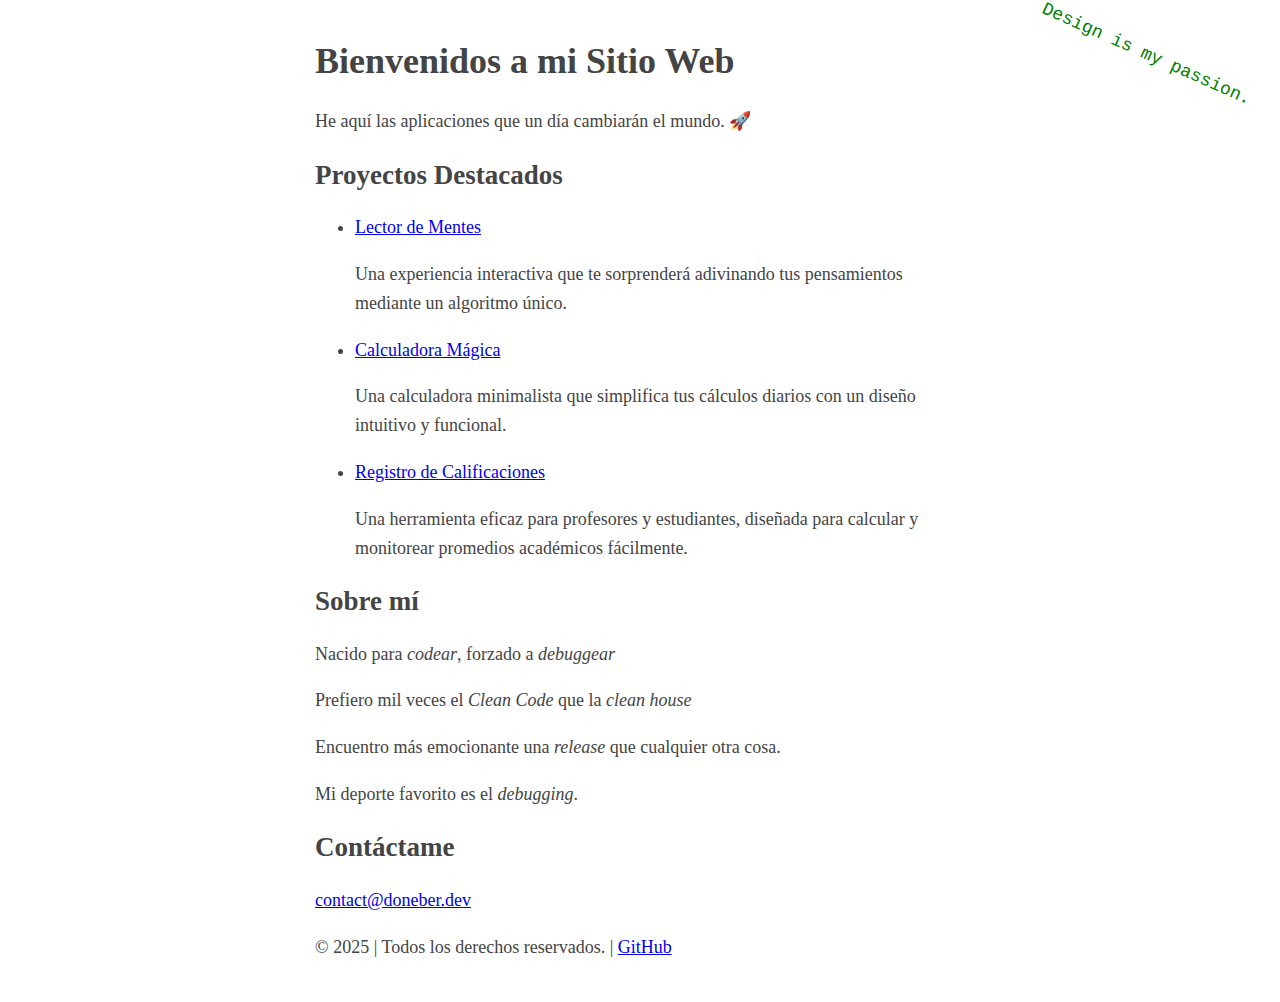
<file: index.html>
<!DOCTYPE html>
<html lang="es">
  <head>
    <meta charset="UTF-8">
    <meta name="viewport" content="width=device-width, initial-scale=1.0">
    <title>Mi Página web | Don Eber</title>
    <meta
      name="description"
      content="Explora las innovadoras aplicaciones web creadas por Doneber: Lector de Mentes, Calculadora Mágica y Registro de Calificaciones. Diseñadas para mejorar tu vida diaria y entretenerte."
    >
    <meta name="keywords" content="desarrollador web, aplicaciones web, calculadora, registro calificaciones, lector mentes, doneber">
    <meta name="author" content="Doneber">
    <meta name="robots" content="index, follow">
    <link rel="canonical" href="https://doneber.dev/">
    
    <!-- Open Graph para redes sociales -->
    <meta property="og:title" content="Doneber - Desarrollador Web | Aplicaciones Innovadoras">
    <meta property="og:description" content="Explora aplicaciones web innovadoras: Lector de Mentes, Calculadora Mágica y Registro de Calificaciones.">
    <meta property="og:type" content="website">
    <meta property="og:url" content="https://doneber.dev/">
    <meta property="og:locale" content="es_ES">
    
    <!-- Twitter Card -->
    <meta name="twitter:card" content="summary">
    <meta name="twitter:title" content="Doneber - Desarrollador Web | Aplicaciones Innovadoras">
    <meta name="twitter:description" content="Explora aplicaciones web innovadoras creadas por Doneber.">
    
    <style>
      body {
        margin: 40px auto;
        max-width: 650px;
        line-height: 1.6;
        font-size: 18px;
        color: #444;
        padding: 0 10px;
      }
      h1,
      h2,
      h3 {
        line-height: 1.2;
      }
      p {
        text-wrap: pretty;
      }
      
      /* Mejora para enlaces con foco */
      a:focus {
        outline: 2px solid #0066cc;
        outline-offset: 2px;
      }

      /* Salto de línea en dispositivos pequeños */
      .break-mobile {
        display: none;
      }
      
      @media (max-width: 600px) {
        .break-mobile {
          display: block;
        }
      }
    </style>
  </head>
  <body>
    <header>
      <h1>Bienvenidos <br class="break-mobile"> a mi Sitio Web</h1>
      <p>He aquí las aplicaciones que un día cambiarán el mundo. 🚀</p>
    </header>
    
    <main id="main-content">
      <section aria-labelledby="proyectos-heading">
        <h2 id="proyectos-heading">Proyectos Destacados</h2>
        <ul>
          <li>
            <p aria-level="3">
              <a href="./lector de mentes/" target="_blank" aria-describedby="lector-desc">Lector de Mentes</a>
            </p>
            <p id="lector-desc">
              Una experiencia interactiva que te sorprenderá adivinando tus
              pensamientos mediante un algoritmo único.
            </p>
          </li>
          <li>
            <p aria-level="3">
              <a href="./mi-calculadora/" target="_blank" aria-describedby="calc-desc">Calculadora Mágica</a>
            </p>
            <p id="calc-desc">
              Una calculadora minimalista que simplifica tus cálculos diarios
              con un diseño intuitivo y funcional.
            </p>
          </li>
          <li>
            <p aria-level="3">
              <a href="./registro-calificaciones/" target="_blank" aria-describedby="registro-desc">Registro de Calificaciones</a>
            </p>
            <p id="registro-desc">
              Una herramienta eficaz para profesores y estudiantes, diseñada
              para calcular y monitorear promedios académicos fácilmente.
            </p>
          </li>
        </ul>
      </section>
      
      <section aria-labelledby="about-heading">
        <h2 id="about-heading">Sobre mí</h2>
        <p>Nacido para <em>codear</em>, forzado a <em>debuggear</em></p>
        <p>Prefiero mil veces el <em>Clean Code</em> que la <em>clean house</em></p>
        <p>
          Encuentro más emocionante una <em>release</em> que cualquier otra cosa.
        </p>
        <p>Mi deporte favorito es el <em>debugging</em>.</p>
      </section>
      
      <section aria-labelledby="contact-heading">
        <h2 id="contact-heading">Contáctame</h2>
        <p>
          <a href="mailto:contact@doneber.dev" aria-label="Enviar correo electrónico a contact@doneber.dev">contact@doneber.dev</a>
        </p>
      </section>
    </main>
    
    <footer>
      <p
        style="
          display: flex;
          justify-content: end;
          color: green;
          transform: rotate(24deg);
          font-family: 'Comic Sans MS', 'Comic Sans', 'Papyrus', Courier, Arial;
          position: absolute;
          top: 40px;
          right: 20px;
          margin: 0;
        "
        aria-label="Mi frase: Design is my passion"
      >
        Design is my passion.
      </p>
      <p>
        &copy; 2025 | Todos los derechos reservados. | 
        <a href="https://github.com/doneber/programar-es-mi-pasion" 
           aria-label="Ver código fuente en GitHub">GitHub</a>
      </p>
    </footer>
  </body>
</html>
</file>
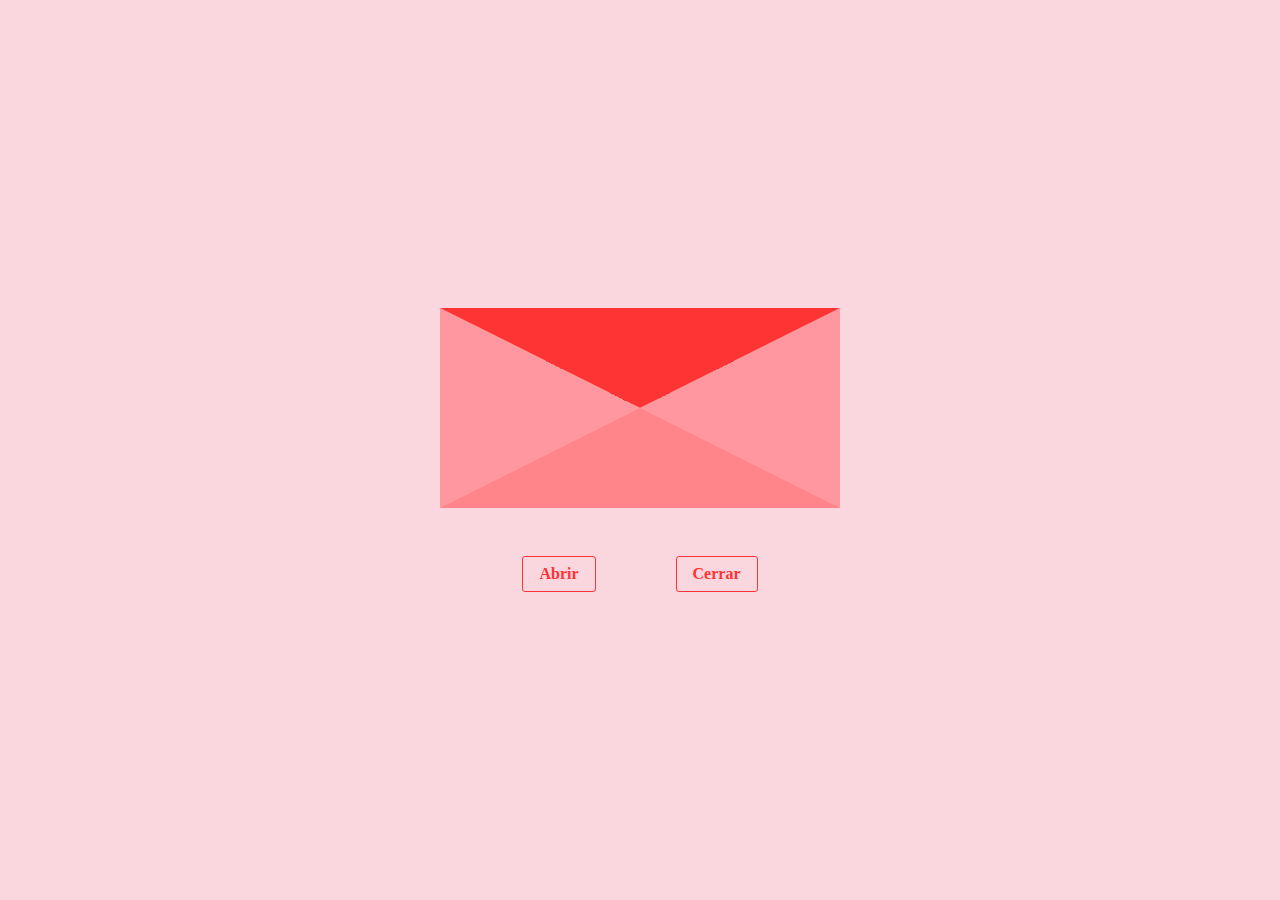
<file: carta-san-valentin/index.html>
<!DOCTYPE html>
<html lang="es">
<head>
  <meta charset="UTF-8">
  <meta name="viewport" content="width=device-width, initial-scale=1.0">
  <title>Carta</title>
  <link rel="stylesheet" href="style.css">
</head>
<body>
  <main>
    <div class="container-letter">
      <div class="cover"></div>
      <span class="heart">♥</span>
      <p class="paper" id="mainMessage">
        alexa del carme  este día especial de amor y amistad, celebremos los lazos que nos unen. Que la alegría y el cariño nos acompañen siempre. ¡Feliz día!
      </p>
      <div class="letter"></div>
    </div>
    <div class="options">
      <button id="open">Abrir</button>
      <button id="close">Cerrar</butto>
    </div>
  </main>
  <script src="script.js"></script>
</body>
</html>
</file>
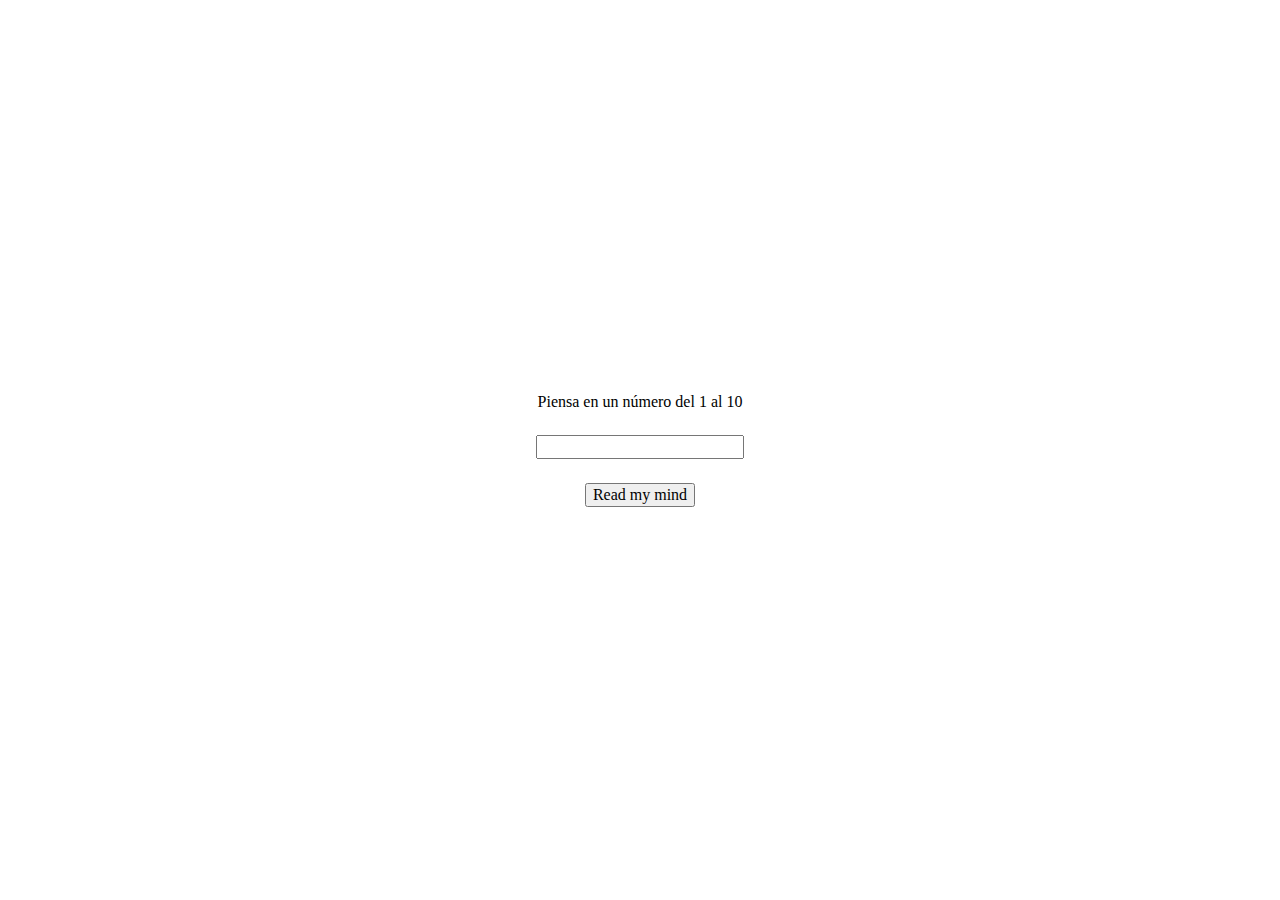
<file: lector de mentes/index.html>
<!DOCTYPE html>
<html lang="en">
<head>
  <meta charset="UTF-8">
  <meta name="viewport" content="width=device-width, initial-scale=1.0">
  <title>Lector de mentes</title>
  <link rel="stylesheet" href="style.css">
</head>
<body>
  <form>
    <label>Piensa en un número del 1 al 10</label>
    <input type="text" id="numero">
    <button type="submit" id="leerMenteBtn">Read my mind</button>
  </form>
  <div class="dialog">
    <div class="process">
      <p class="mensaje">Analizando..</p>
      <div class="box">
        <div class="loading"></div>
      </div>
    </div>
  </div>
  <script src="main.js"></script>
</body>
</html>
</file>
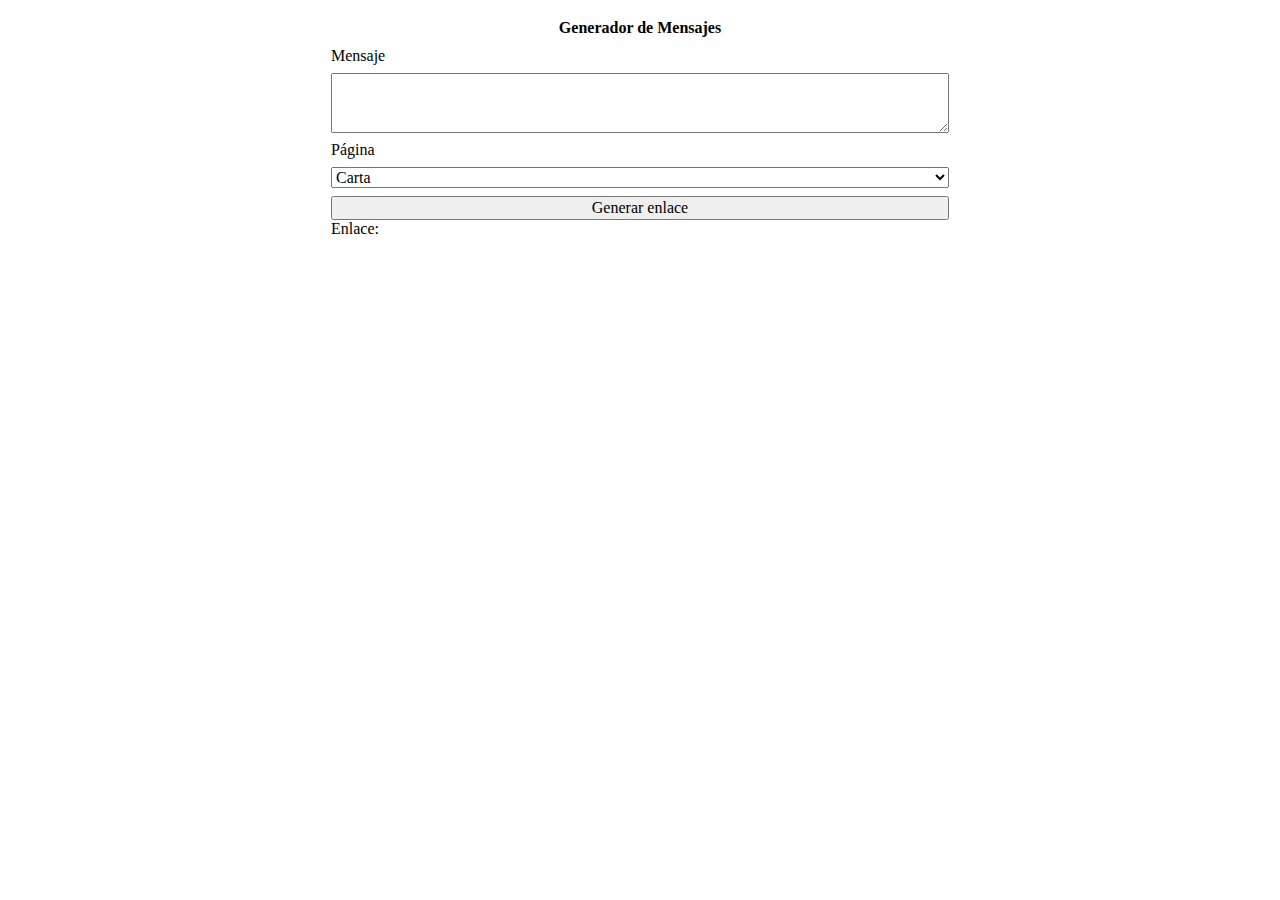
<file: mensajes-online/index.html>
<!DOCTYPE html>
<html lang="es">
<head>
  <meta charset="UTF-8">
  <meta name="viewport" content="width=device-width, initial-scale=1.0">
  <title>Generador de Mensajes Online</title>
  <link rel="stylesheet" href="style.css">
</head>
<body>
  <main>
    <h1>Generador de Mensajes</h1>
    <form id="form">
      <div class="field">
        <label for="message">Mensaje</label>
        <textarea name="message" id="message" rows="3"></textarea>
      </div>
      <div class="field">
        <!-- TODO: Agregar la funcionalidad -->
        <label for="message">Página</label>
        <select name="page" id="page">
          <option value="letterPage">Carta</option>
        </select>
      </div>
      <button type="submit">Generar enlace</button>
    </form>
    <!-- link generated -->
    <div class="field">
      <label>Enlace:</label>
      <a href="" id="linkGenerated" target="_blank"></a>
    </div>
  </main>
  <script src="script.js"></script>
</body>
</html>
</file>
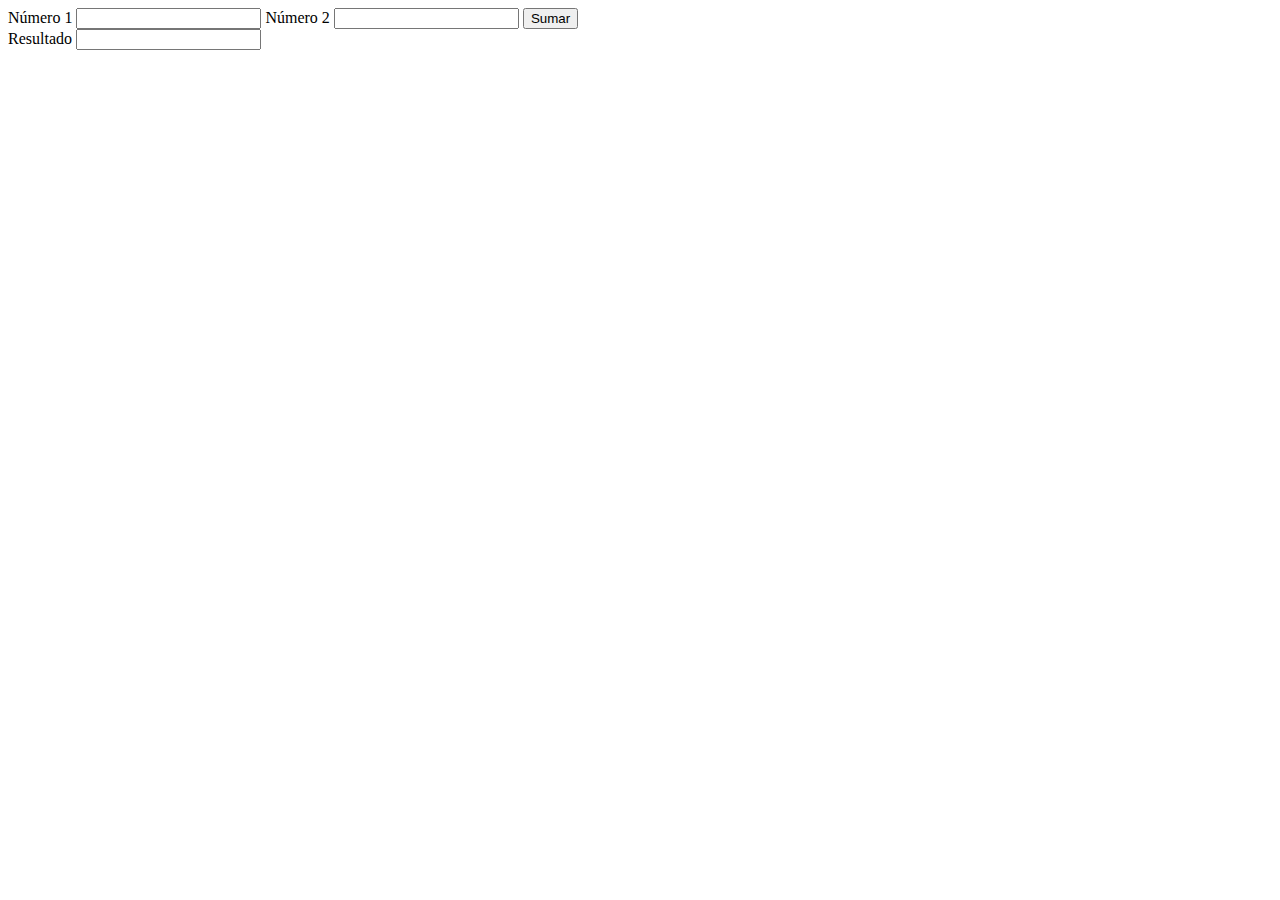
<file: mi-calculadora/index.html>
<!DOCTYPE html>
<html lang="en">

<head>
  <meta charset="UTF-8">
  <meta name="viewport" content="width=device-width, initial-scale=1.0">
  <title>Mi Calculadora</title>
</head>

<body>
  <label>
    Número 1
    <input type="number" id="num1">
  </label>
  <label>
    Número 2
    <input type="number" id="num2">
  </label>
  <button onclick="sumar()">Sumar</button>
  <br>
  <label>
    Resultado
    <input type="number" id="res">
  </label>
  <script>
    function sumar() {
      const num1 = document.getElementById('num1').value
      const num2 = document.getElementById('num2').value
      const resultado = num1 + num2
      document.getElementById('res').value = resultado
    }
  </script>
</body>

</html>
</file>
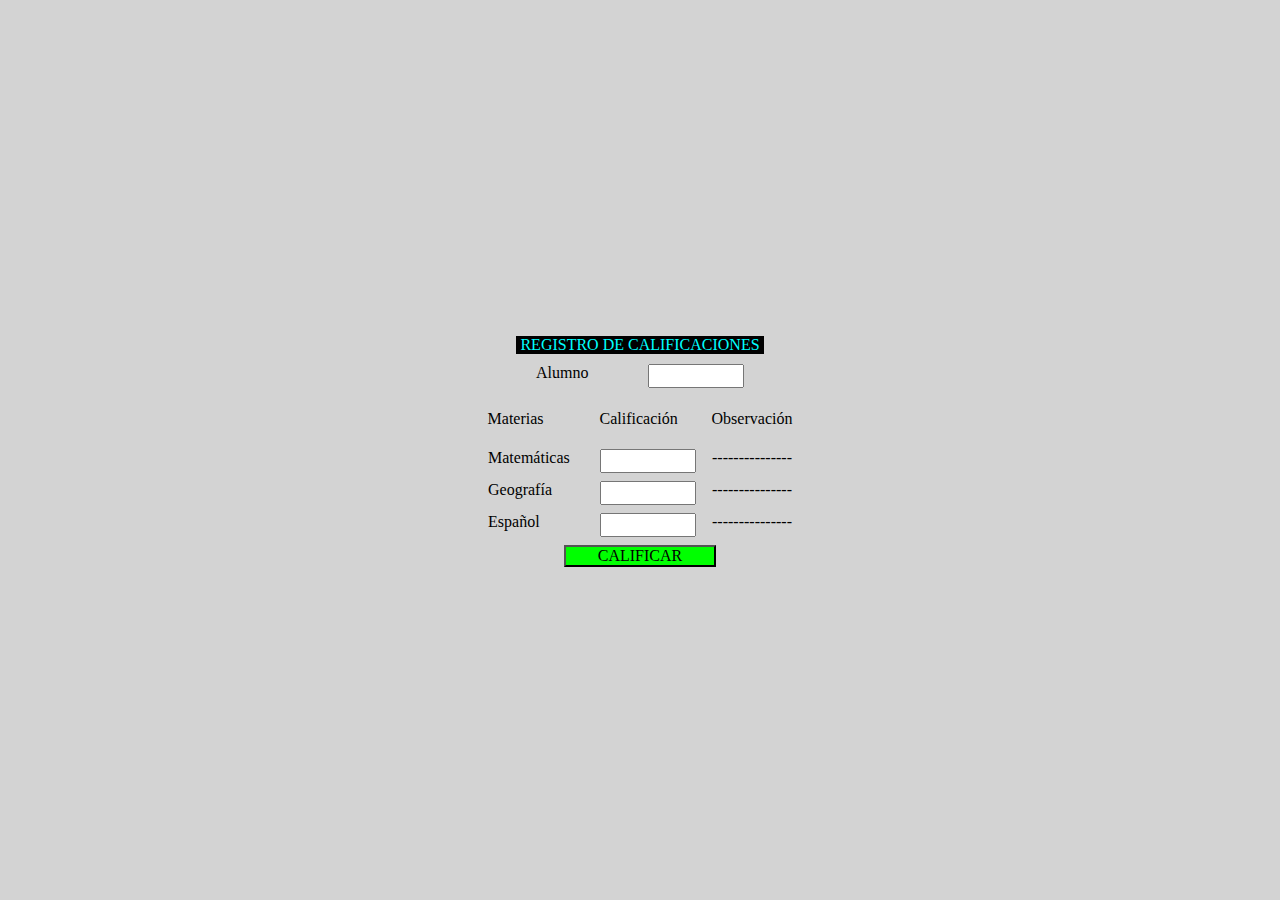
<file: registro-calificaciones/index.html>
<!DOCTYPE html>
<html lang="en">

<head>
  <meta charset="UTF-8">
  <meta name="viewport" content="width=device-width, initial-scale=1.0">
  <title>Registro de Calificaciones</title>
  <link rel="stylesheet" href="style.css">
</head>

<body>
  <h1>Registro de Calificaciones</h1>
  <form>
    <div class="container">
      <div class="header-form row">
        <label for="alumno">Alumno</label>
        <input type="text" id="alumno">
      </div>
      <div class="row">
        <h2>Materias</h2>
        <h2>Calificación</h2>
        <h2>Observación</h2>
      </div>
      <div class="row">
        <label for="matematicas">Matemáticas</label>
        <input type="number" name="matematicas" id="matematicas">
        <span>---------------</span>
      </div>
      <div class="row">
        <label for="geografia">Geografía</label>
        <input type="number" name="geografia" id="geografia">
        <span>---------------</span>
      </div>
      <div class="row">
        <label for="espaniol">Español</label>
        <input type="number" name="espaniol" id="espaniol">
        <span>---------------</span>
      </div>
      <button type="submit">CALIFICAR</button>
      <div class="result">
      </div>
    </div>
  </form>
  <script src="main.js"></script>
</body>

</html>
</file>
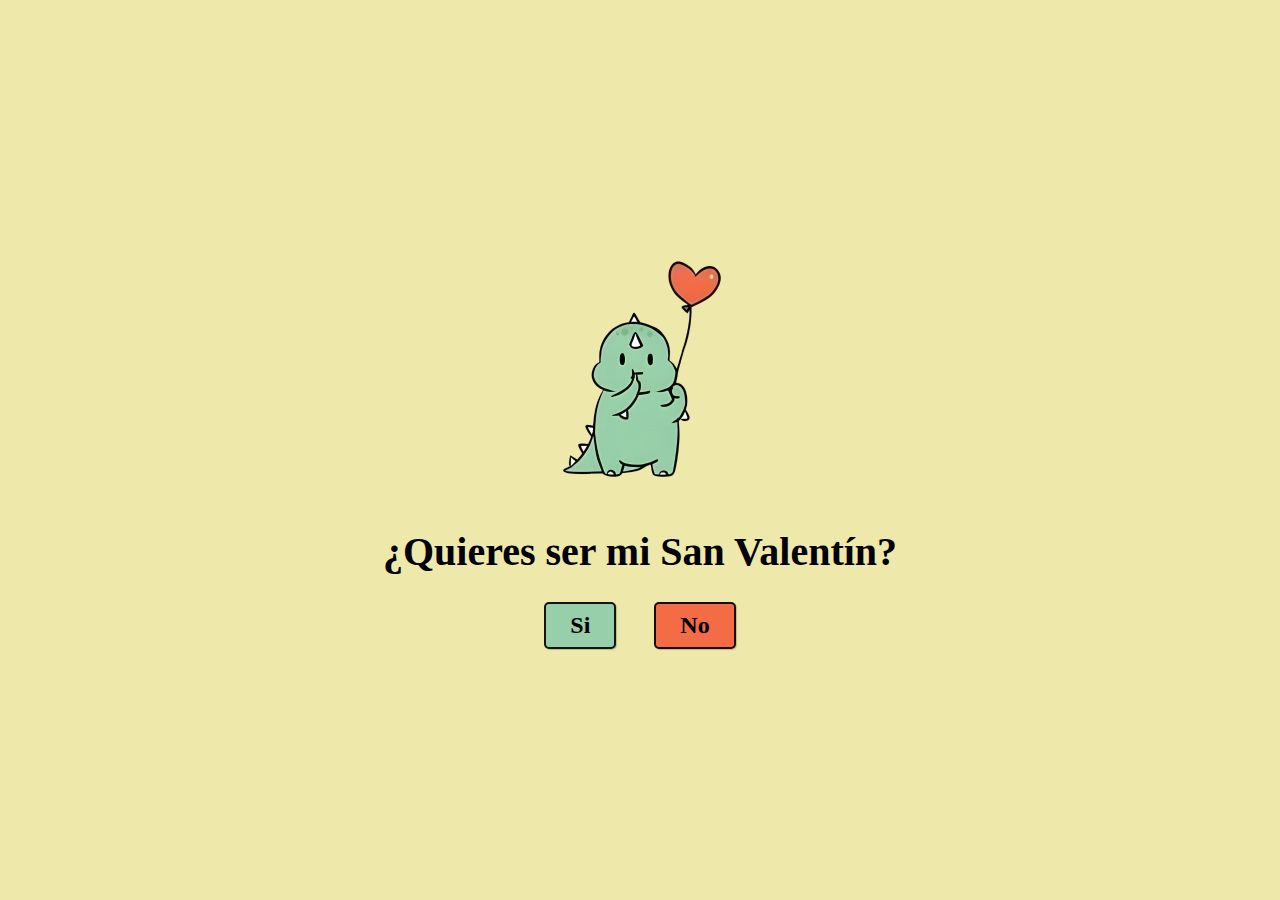
<file: san-valentin/index.html>
<!DOCTYPE html>
<html lang="en">

<head>
  <meta charset="UTF-8">
  <meta name="viewport" content="width=device-width, initial-scale=1.0">
  <title>San Valentin</title>
  <link rel="stylesheet" href="style.css">
</head>

<body>
  <main>
    <div id="message">
      <h1>Siempre supe que dirias que sí <br>♥</h1>
      <img src="./assets/dino_love_2.webp" width="250" alt="Dino Love">
    </div>
    <img src="./assets/dino_love.webp" width="250" alt="Dino Love">
    <h1>¿Quieres ser mi San Valentín?</h1>
    <div class="options">
      <button id="yes">Si</button>
      <button id="no">No</button>
    </div>
  </main>

  <script src="script.js"></script>
</body>

</html>
</file>
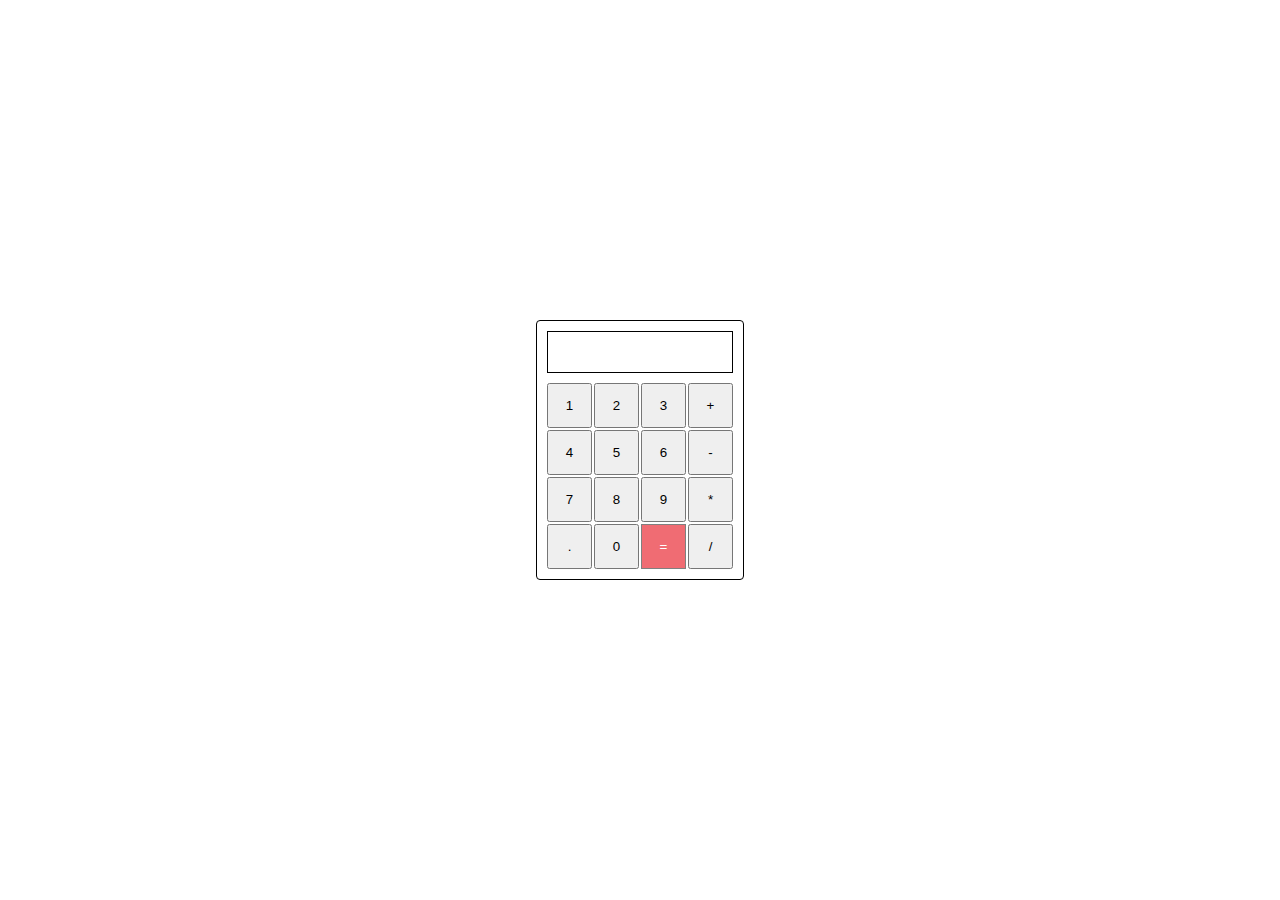
<file: super-calculadora/index.html>
<!DOCTYPE html>
<html lang="en">
<head>
    <meta charset="UTF-8">
    <meta name="viewport" content="width=device-width, initial-scale=1.0">
    <title>Super Calculadora</title>
    <style>
        body {
            height: 100vh;
            margin: 0;
            font-family: system-ui, -apple-system, BlinkMacSystemFont, 'Segoe UI', Roboto, Oxygen, Ubuntu, Cantarell, 'Open Sans', 'Helvetica Neue', sans-serif;
        }
        main {
            height: 100%;
            display: grid;
            place-content: center;
        }
        .container {
            width: fit-content;
            padding: 10px;
            border: 1px solid black;
            border-radius: 4px;
        }
        .display {
            display: flex;
            justify-content: end;
            align-items: center;
            height: 2rem;
            border: 1px solid black;
            padding: 4px;
            margin-bottom: 10px;
        }
        .buttons {
            width: fit-content;
            display: grid;
            grid-template-columns: 1fr 1fr 1fr 1fr;
            gap: 2px;
        }
        .btn {
            width: 45px;
            height: 45px;
            cursor: pointer;
        }
        .btn.equals {
            background-color: #f06c73;
            border: 1px gray solid;
            color: white;
        }
        .btn.equals:hover {
            background-color: #e3666c;
        }
    </style>
</head>
<body>

    <main>
        <div class="container">
            <div class="display"></div>
            <div class="buttons">
                <button class="btn">1</button>
                <button class="btn">2</button>
                <button class="btn">3</button>
                <button class="btn">+</button>
                <button class="btn">4</button>
                <button class="btn">5</button>
                <button class="btn">6</button>
                <button class="btn">-</button>
                <button class="btn">7</button>
                <button class="btn">8</button>
                <button class="btn">9</button>
                <button class="btn">*</button>
                <button class="btn">.</button>
                <button class="btn">0</button>
                <button class="btn equals">=</button>
                <button class="btn">/</button>
            </div>
        </div>
    </main>
    
    <script>
        const $display = document.querySelector('.display');
        const $buttons = document.querySelector('.buttons');
        $buttons.addEventListener('click', (event)=> {
            const $btn = event.target;
            if ($btn.tagName !== 'BUTTON') return;
            if ($btn.textContent === '=') {
                $display.textContent = 'Hola mundo!'
            } else {
                $display.textContent += $btn.textContent;
            }

        })
    </script>
</body>
</html>
</file>
<file: lector de mentes/style.css>
* {
  min-width: 0;
  font: inherit;
}

*, *::before, *::after {
  box-sizing: border-box;
}

body {
  margin: 0;
  min-height: 100dvh;
}

h1, h2 {
  text-wrap: balance;
}

p {
  text-wrap: pretty;
}

/* Lector de Mentes */
body {
  display: flex;
  justify-content: center;
  align-items: center;
}


form {
  display: flex;
  flex-direction: column;
  align-items: center;
  gap: 1.5rem;
  & * {
    width: fit-content;
  }
}

.dialog {
  position: absolute;
  width: 100vw;
  height: 100vh;
  /* display: flex; */
  display: none;
  justify-content: center;
  align-items: center;
  background-color: rgba(0, 0, 0, .8);
}

.process {
  width: 320px;
  border-radius: 7px;
  padding: 1rem 2rem 2rem;
  background-color: white;

  & .box {
    border: 1px solid black;
    height: 2rem;
    width: 100%;
  }
}
.loading {
  background-color: green;
  height: 100%;
  animation: cargar linear 4s forwards;
}

@keyframes cargar {
  0% {
    width: 0;
  }

  100% {
    width: 100%;
  }
}
</file>
<file: carta-san-valentin/style.css>
/* reset css */

* {
  min-width: 0;
  font: inherit;
}

*,
*::before,
*::after {
  box-sizing: border-box;
}

img,
video,
svg {
  display: block;
  height: auto;
  max-width: 100%;
}

body {
  margin: 0;
  min-height: 100dvh;
}

h1,
h2,
h3 {
  text-wrap: balance;
}

p {
  text-wrap: pretty;
}

/* styles */
/* TODO: Cambiar la fuente

* {
  font-family: comic-sans;
} */

body {
  background-color: #fad7df;
}

main {
  display: flex;
  flex-direction: column;

  gap: 3rem;
  justify-content: center;
  align-items: center;
  height: 100vh;
}

.container-letter {
  position: relative;
}

.cover {
  position: absolute;
  border-left: 200px solid transparent;
  border-right: 200px solid transparent;
  border-top: 100px solid #fe3334;
  border-bottom: 100px solid transparent;

  /*  */
  transition: transform .75s;
  transform-origin: top;
}

.paper {
  position: absolute;
  padding: 1.5rem;
  line-height: 2rem;
  right: 5px;
  /*  */
  z-index: -1;
  background: white;
  width: 390px;
  height: 180px;

  transition: all .75s;
}

.letter {
  border-left: 200px solid #ff989e;
  border-right: 200px solid #ff989e;
  border-top: 100px solid transparent;
  border-bottom: 100px solid #ff858a;
}

.options {
  display: flex;
  gap: 5rem;

  & button {
    color: #ff3234;
    font-weight: 600;
    border-radius: 3px;
    background: #fad7df;
    padding: 0.5rem 1rem;
    border: 1px solid #fe3334;
    cursor: pointer;
  }

  & button:hover {
    background: #ff989e;
    color: white;
  }
}

.open-cover {
  transform: rotatex(180deg);
}

.open-paper {
  animation: openPaper .5s forwards;
}

@keyframes openPaper {
  0% {
    top: 0;
  }
  100% {
    top: -120px;
  }
}

.close-paper {
  animation: closePaper .5s forwards;
}

@keyframes closePaper {
  0% {
    top: -120px;
  }
  100% {
    top: 0;
  }
}


.heart {
  display: none;
  position: absolute;
  top: 25%;
  left: 46.5%;
  margin: auto;
  font-size: 3rem;

  color: #fe3334;

  animation: crecer 1s forwards ;
}

@keyframes crecer {
  0% {
    scale: 1;
    opacity: 1;
  }
  100% {
    scale: 3;
    opacity: 0;

  }
}
</file>
<file: mensajes-online/style.css>
/* reset css */

* {
  min-width: 0;
  font: inherit;
}

*,
*::before,
*::after {
  box-sizing: border-box;
}

img,
video,
svg {
  display: block;
  height: auto;
  max-width: 100%;
}

body {
  margin: 0;
  min-height: 100dvh;
}

h1,
h2,
h3 {
  text-wrap: balance;
}

p {
  text-wrap: pretty;
}

/* styles */

body {
  padding: 0.5rem 1rem;
  max-width: 650px;
  margin: auto;
}

main {
  & h1 {
    text-align: center;
    font-weight: 600;
  }

  & form {
    display: flex;
    flex-direction: column;
    gap: 0.5rem;

    & .field {
      display: flex;
      flex-direction: column;
      gap: 0.5rem;
    }
  }
}
</file>
<file: registro-calificaciones/style.css>
/* reset css */

* {
  min-width: 0;
  font: inherit;
}

*,
*::before,
*::after {
  box-sizing: border-box;
}

body {
  margin: 0;
  min-height: 100dvh;
}

h1,
h2 {
  text-wrap: balance;
}

p {
  text-wrap: pretty;
}

/* starts here */

body {
  display: flex;
  flex-direction: column;
  justify-content: center;
  align-items: center;
  background-color: lightgray;
}

h1 {
  padding: 0 .3em;
  text-transform: uppercase;
  background-color: black;
  color: aqua;
}

.header-form input {
  color: saddlebrown;
}

.container {
  display: flex;
  flex-direction: column;
  align-items: center;
  gap: .5rem;
}

.container * {
  width: fit-content;
}

.row {
  display: flex;
  gap: 1rem;
}

.row :first-child {
  width: 6rem;
}

.row :nth-child(2) {
  width: 6rem;
}

button {
  padding: 0 2em;
  background-color: rgb(0, 255, 0);
  cursor: pointer;
}

/* loading animation */

.result {
  width: 100%;
}

.box {
  border: 1px solid black;
  height: 1rem;
  width: 100%;
}

.loading {
  background-color: rgb(0, 154, 0);
  height: 100%;
  animation: cargar linear 1s forwards;
}

@keyframes cargar {
  0% {
    width: 0;
  }

  100% {
    width: 100%;
  }
}
</file>
<file: san-valentin/style.css>
/* reset css */

* {
  min-width: 0;
  font: inherit;
}

*,
*::before,
*::after {
  box-sizing: border-box;
}

img,
video,
svg {
  display: block;
  height: auto;
  max-width: 100%;
}

body {
  margin: 0;
  min-height: 100dvh;
}

h1,
h2,
h3 {
  text-wrap: balance;
}

p {
  text-wrap: pretty;
}

/* starts here */

body {
  background-color: palegoldenrod;
  height: 100vh;

  & main {

    height: 100%;
    display: flex;
    flex-direction: column;
    justify-content: center;
    align-items: center;

    & h1 {
      font-size: 2.5rem;
      text-align: center;
      font-weight: 700;
    }

    & .options {
      font-size: 1.5rem;
      font-weight: 600;


      & button {
        padding: .5rem 1.5rem;
        border: 2px solid rgba(0, 0, 0, .9);
        border-radius: 5px;
        cursor: pointer;
        box-shadow: 1px 1px 1px rgba(0, 0, 0, .2);
      }

      & button:hover {
        box-shadow: 2px 2px 2px rgba(0, 0, 0, .4);
      }

      & button#yes {
        background-color: #97cfaa;
        margin-right: 2rem;
      }

      & button#no {
        background-color: #f36c46;
      }
    }
  }
}

#message {
  position: fixed;
  top: 0;
  left: 0;
  width: 100%;
  height: 100%;
  background-color: palegoldenrod;
  /* display: flex; */
  display: none;
  justify-content: center;
  align-items: center;

  & h1 {
    font-size: 3rem;
    text-align: center;
    font-weight: 600;
    animation: palpitation 2s ease-in-out infinite;
    line-height: 4rem;
  }
}

@keyframes palpitation {
  0% {
    transform: scale(1);
  }

  50% {
    transform: scale(1.1);
  }

  100% {
    transform: scale(1);
  }
}
</file>
